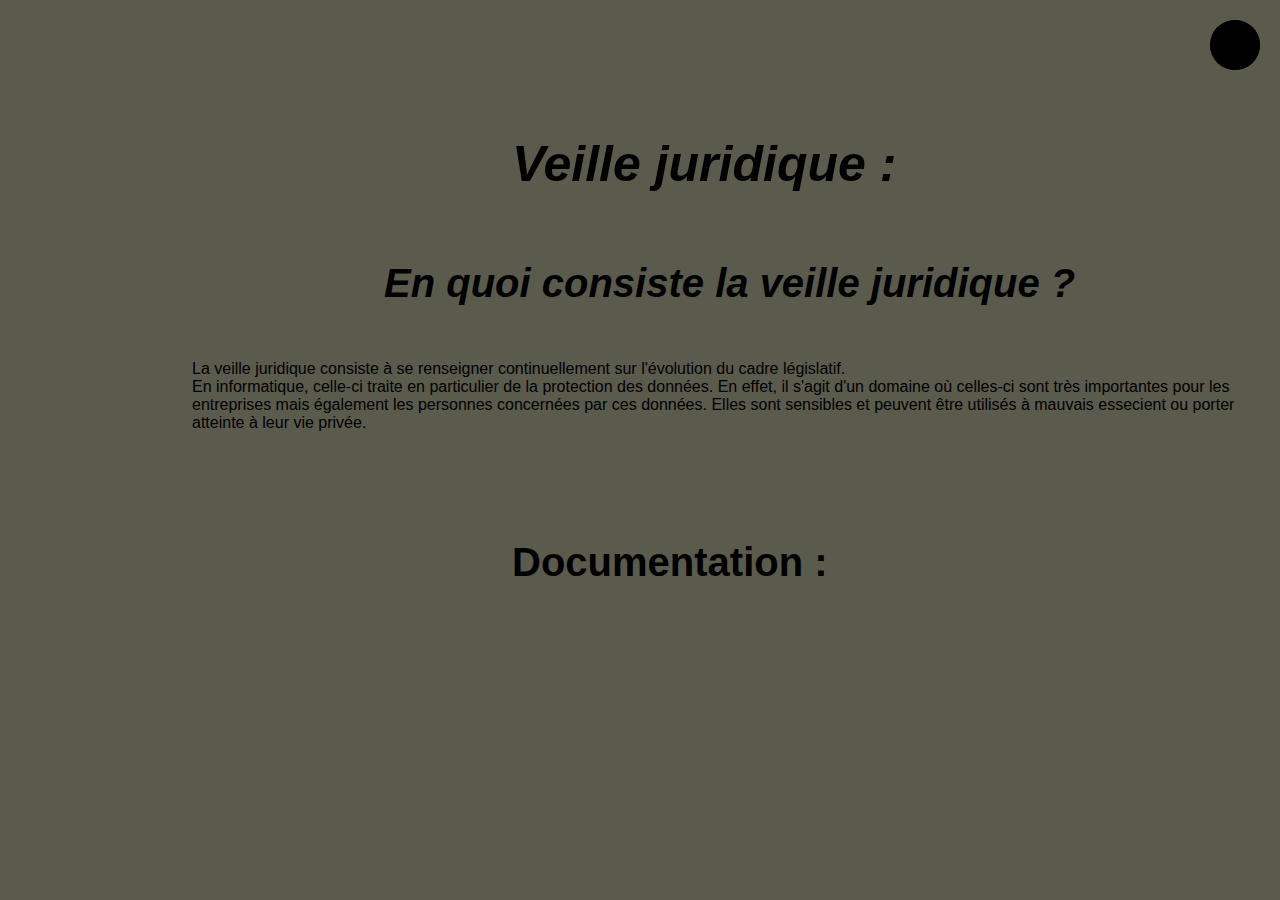
<file: juri.html>
<!DOCTYPE html>
<html lang="en">
<head>
    <meta charset="UTF-8">
    <meta http-equiv="X-UA-Compatible" content="IE=edge">
    <meta name="viewport" content="width=device-width, initial-scale=1.0">
    <title>Juri</title>
    <link rel="stylesheet" href="juri.css">
</head>



<body>
    

  <input type="checkbox" id="active">
    <label for="active" class="menu-btn"><i class="fas fa-bars"></i></label>
    <div class="gang">
      <ul>
<li><a href="./index.html">Accueil</a></li>
<li><a href="./BTS.html">BTS SIO</a></li>
<li><a href="./ecole.html">Ecole</a></li>
<li><a href="./entreprise.html">Entreprise</a></li>
<li><a href="./juri.html">Veille Juridique</a></li>
<li><a href="./tec.html">Veille Technologique</a></li>
<li> <a href="./profile.html"> profil</a></li>
</ul>
</div>


<h1>Veille juridique : </h1>
<h2> En quoi consiste la veille juridique ?</h2>
<p>La veille juridique consiste à se renseigner continuellement sur l'évolution du cadre législatif. 
  <br>
   En informatique, celle-ci traite en particulier de la protection des données. 
   En effet, il s'agit d'un domaine où celles-ci sont très importantes 
   pour les entreprises mais également les personnes concernées par ces données.
   Elles sont sensibles et peuvent être utilisés à mauvais essecient ou porter atteinte à leur vie privée.</p>
<h3>Documentation :</h3>
</body>
</html>
</file>
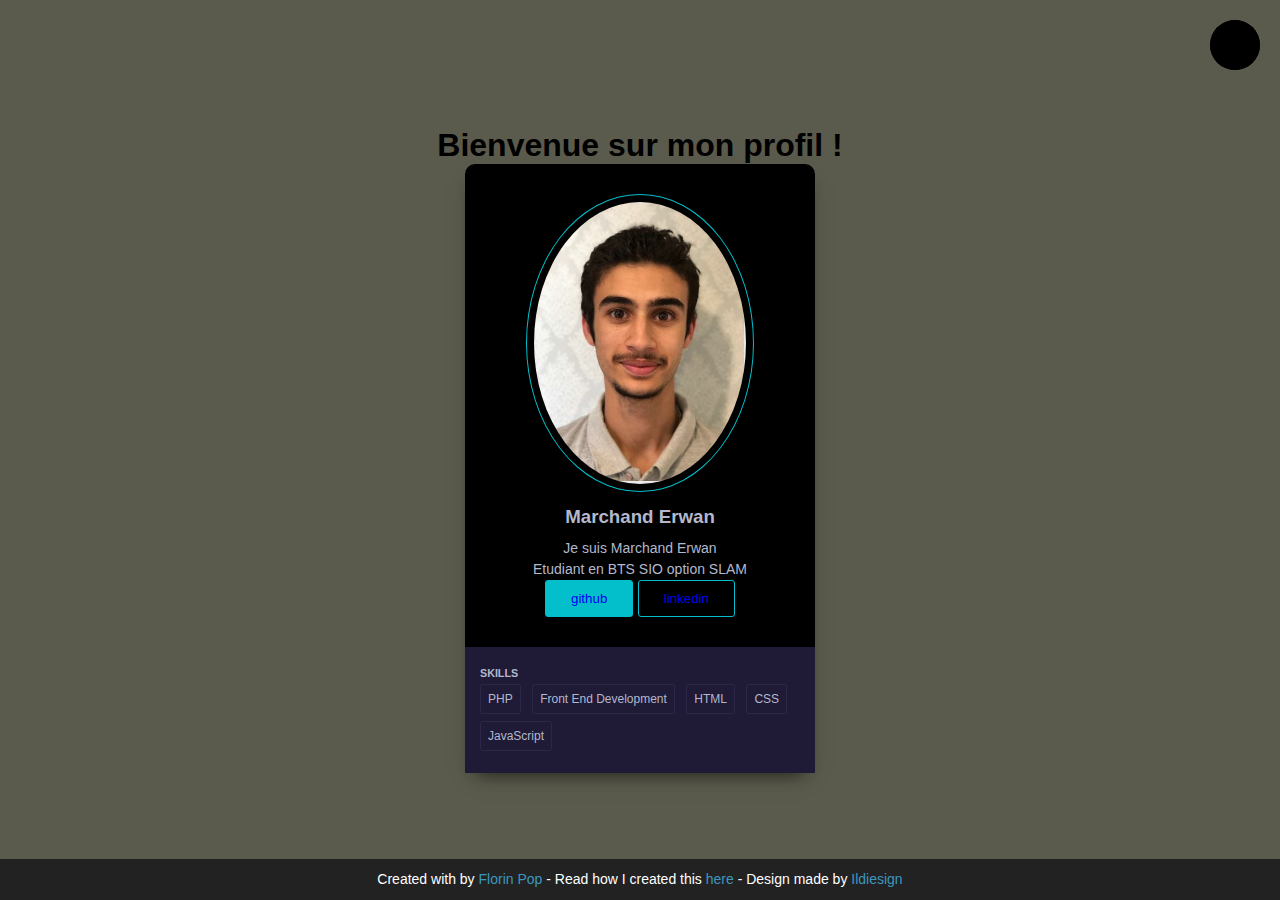
<file: profile.html>
<!DOCTYPE html>
<html lang="en">
<head>
    <meta charset="UTF-8">
    <meta http-equiv="X-UA-Compatible" content="IE=edge">
    <meta name="viewport" content="width=device-width, initial-scale=1.0">
    <title>profil</title>
    <link rel="stylesheet" href="profile.css">
</head>
<body>

    <input type="checkbox" id="active">
    <label for="active" class="menu-btn"><i class="fas fa-bars"></i></label>
    <div class="gang">
      <ul>
<li><a href="./index.html">Accueil</a></li>
<li><a href="./BTS.html">BTS SIO</a></li>
<li><a href="./ecole.html">Ecole</a></li>
<li><a href="./entreprise.html">Entreprise</a></li>
<li><a href="./juri.html">Veille Juridique</a></li>
<li><a href="./tec.html">Veille Technologique</a></li>
<li> <a href="./profile.html"></a> profil</li>
</ul>
</div>

<h1>Bienvenue sur mon profil !</h1>


<div class="card-container">
	
	<img class="round" src="./Photo de profil.png" alt="user" />
	<h3>Marchand Erwan</h3>
	
	<p>Je suis Marchand Erwan <br/> Etudiant en BTS SIO option SLAM</p>
	<div class="buttons">
		<button class="primary">
			<a href="https://github.com/Erwanipssi"> github</a>
		</button>
		<button class="primary ghost">
			<a href="https://www.linkedin.com/in/erwan-marchand-44b0b9254/">linkedin</a>
		</button>
	</div>
	<div class="skills">
		<h6>Skills</h6>
		<ul>
			<li>PHP</li>
			<li>Front End Development</li>
			<li>HTML</li>
			<li>CSS</li>
			<li>JavaScript</li>
			
		</ul>
	</div>
</div>

<footer>
	<p>
		Created with <i class="fa fa-heart"></i> by
		<a target="_blank" href="./Photo de profil.png">Florin Pop</a>
		- Read how I created this
		<a target="_blank" href="https://florin-pop.com/blog/2019/04/profile-card-design">here</a>
		- Design made by
		<a target="_blank" href="https://dribbble.com/shots/6276930-Profile-Card-UI-Design">Ildiesign</a>
	</p>
</footer>
    
</body>
</html>
</file>
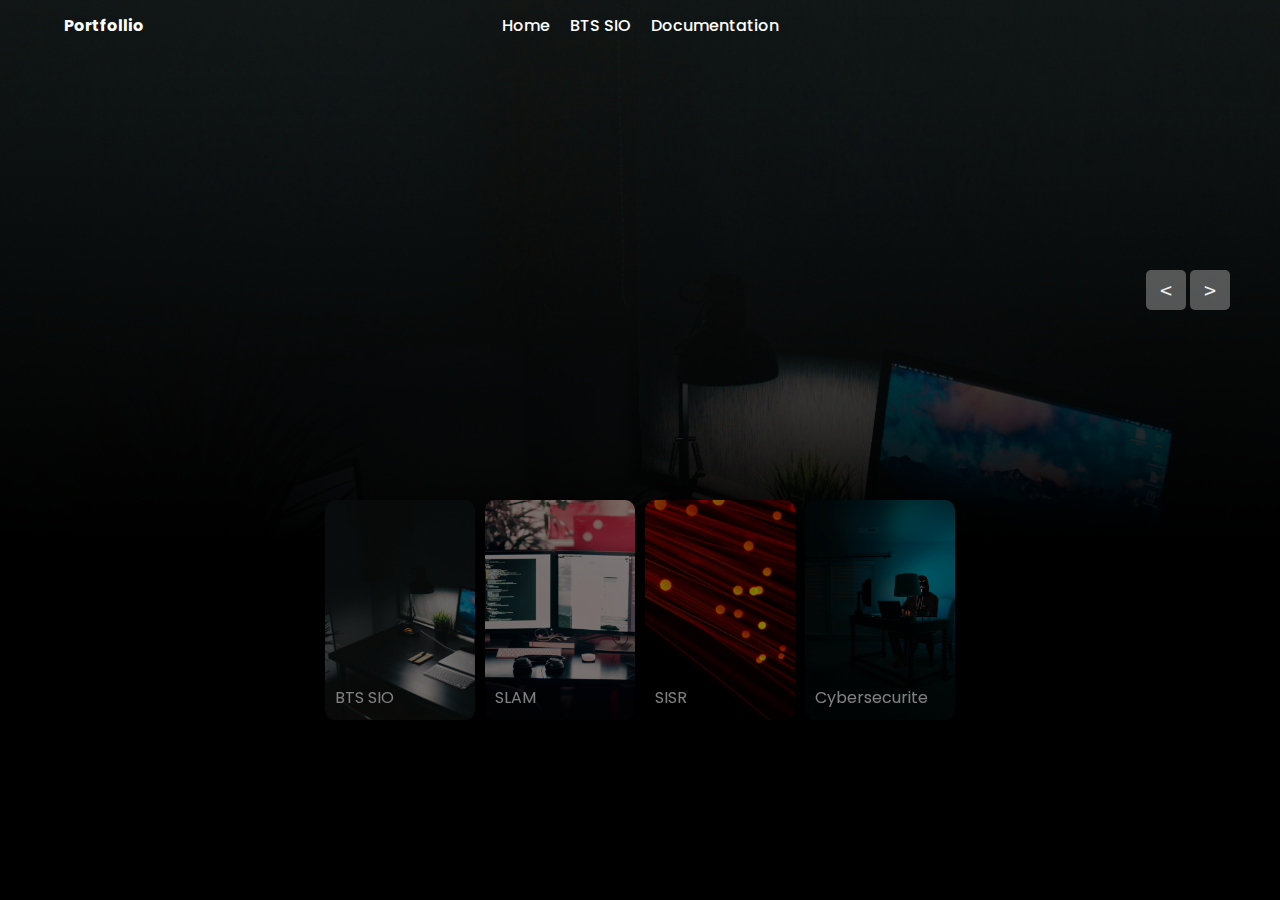
<file: projet.html>
<!DOCTYPE html>
<html lang="en">
<head>
    <meta charset="UTF-8">
    <meta name="viewport" content="width=device-width, initial-scale=1.0">
    <title>Documentation</title>
    <link rel="stylesheet" href="projets.css">
</head>


<body>

<header>
   <div class="logo">Portfollio</div> 
   <ul class="menu">
    <li> <a href="./index.html">Home</a></li>
    <li>BTS SIO</li>
    <li> <a href="./index.html">Documentation</a></li>
   </ul>
</header>

    <div class="slider">
<div class="list">
    <div class="item active">
        <img src="./btssio.jpg" alt="">
        <div class="content">
            <p>Marchand Erwan</p>
            <h2>BTS SIO </h2>
            <p style="z-index: 40;">
                Le BTS SIO - Brevet du Technicien Supérieur Services Informatiques aux Organisations - se prépare sur une période de deux ans et s'adresse aux personnes qui souhaitent devenir développeur ou s'orienter dans l'administration des systèmes et réseaux.
             </p>

        </div>
    </div>
    <div class="item">
        <img src="./developpementweb.jpg" alt="">
        <div class="content">
            <p> Erwan Marchand</p>
            <h2>SLAM</h2>
            <p>
                Le BTS SIO option SLAM (Solutions Logicielles et Applications Métiers) est formé à la mise en place de solutions informatiques au sein des entreprises et est capable de gérer un parc informatique complet. Avec l'option SLAM, l'étudiant est en charge du suivi du cycle de vie des applications, de l'analyse des besoins techniques à la maintenance des programmes.
             </p>
             <h3>DébouchéS SLAM</h3>
             <ul>
             <li>Développeur d'applications informatiques </li>
             <li>Développeur informatique </li>
             <li>Analyste d'applications ou d'études </li>
             <li>Chargé d'études informatiques </li>
             <li>Programmeur analyste</li>
            </ul>
        </div>
    </div>
    <div class="item">
        <img src="./sisr.jpg" alt="">
        <div class="content">
            <p>Erwan Marchand</p>
            <h2>SISR</h2>
            <p>
         Appelé, de par sa spécialité, SISR (Solutions d'infrastructure, systèmes et réseaux), ce BTS de deux ans vous amène à comprendre et à participer à la production ainsi qu' à la fourniture des services informatiques. Vous adaptez et assurez le fonctionnement optimal des réseaux et des systèmes d'exploitation des entreprises.
             </p>
             <H3 class="sir">Debouchés SISR</H3>
             <ul class="sri">
             <li>Technicien de production</li>
             <li>Technicien d'infrastructure</li>
             <li>Technicien réseau et télécoms</li>
             <li>Technicien systèmes et réseaux</li>
             <li>Administrateur systèmes et réseaux</li>
           </ul>
        </div>
    </div>
    <div class="item">
        <img src="./cybersecurite.jpg" alt="">
        <div class="content">
            <p>Erwan Marchand</p>
            <h2>Cybersecurite</h2>
            <p>
             Pour répondre au besoin actuel du domaine informatique.
                 les entreprises souhaitent développer la cybersécurité.Le BTS SIO s'est réformé
                  et est maintenant plus axé sur la sécurité. 
                  Les deux sections apprennent donc à sécuriser leurs codes pour les SLAM et l'Infrastructure réseau pour les SISR.
             </p>
             
        </div>
    </div>
   
    </div>
<div class="arrows">
    <button id="prev"><</button>
    <button id="next">></button>
</div>

</div>
</div>


<div class="thumbnail">
    
    <div class="item active">
        <img src="./btssio.jpg">
        <div class="content">
            BTS SIO
        </div>
    </div>

    <div class="item">
        <img src="./developpementweb.jpg">
        <div class="content">
         SLAM
        </div>
    </div>

    <div class="item">
        <img src="./sisr.jpg" >
        <div class="content">
            SISR
        </div>
    </div>

    <div class="item">
        <img src="./cybersecurite.jpg" >
        <div class="content">
            Cybersecurite
        </div>
    </div>


    </div>




<script src="projet.js"></script>
</body>
</html>
</file>
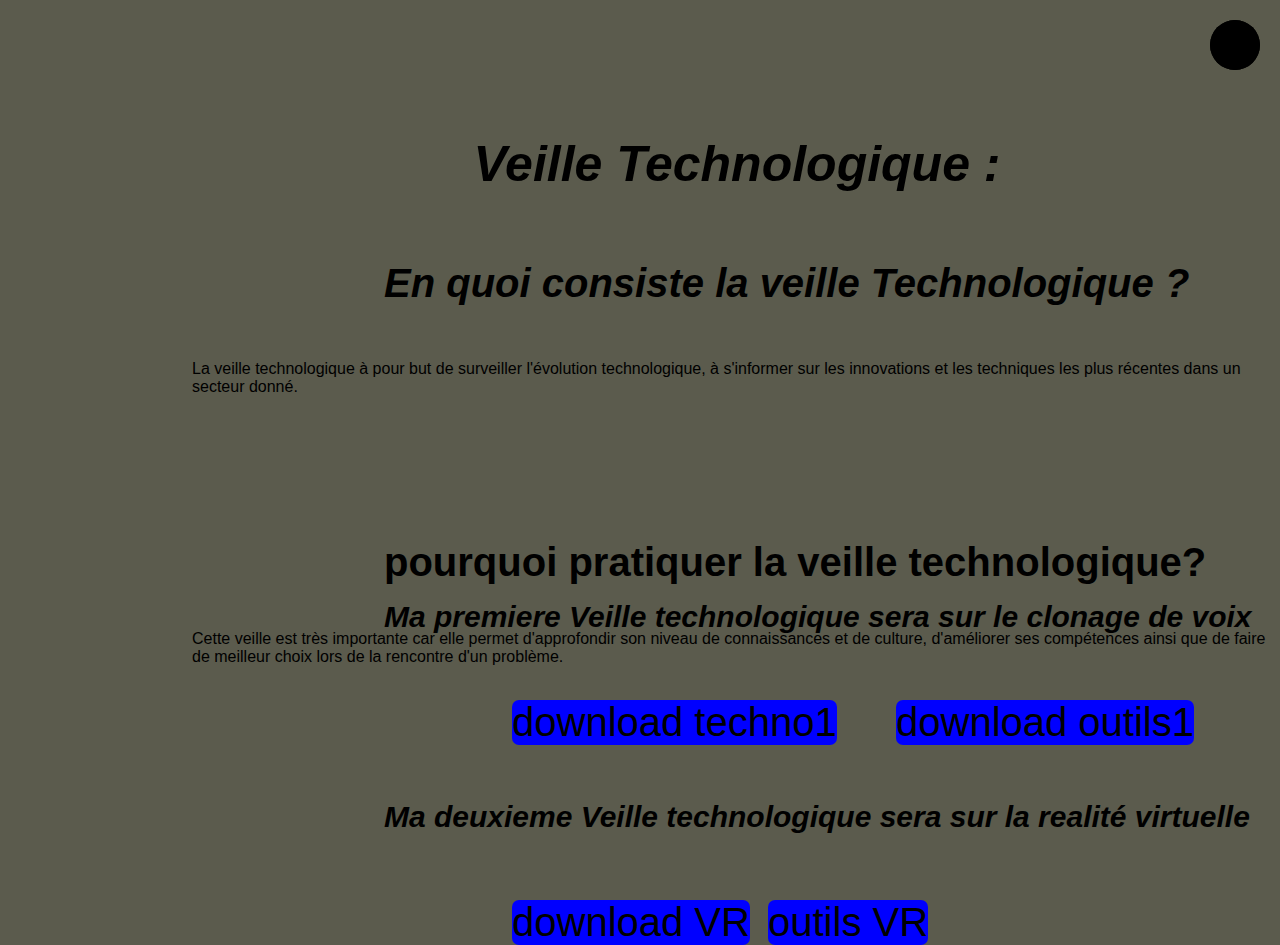
<file: tec.html>
<!DOCTYPE html>
<html lang="en">
<head>
    <meta charset="UTF-8">
    <meta http-equiv="X-UA-Compatible" content="IE=edge">
    <meta name="viewport" content="width=device-width, initial-scale=1.0">
    <title>Veille Tec</title>
    <link rel="stylesheet" href="./tec.css">
</head>

<body>
    


  <input type="checkbox" id="active">
    <label for="active" class="menu-btn"><i class="fas fa-bars"></i></label>
    <div class="gang">
      <ul>
        <li><a href="./index.html">Accueil</a></li>
        <li> <a href="./profile.html"> profil</a></li>
        <li><a href="./BTS.html">BTS SIO</a></li>
        <li><a href="./ecole.html">Ecole</a></li>
        <li><a href="./entreprise.html">Entreprise</a></li>
        <li><a href="./tec.html">Veille Technologique</a></li>
       
        </ul>
</div>
</body>


<h1>Veille Technologique : </h1>
<h2> En quoi consiste la veille Technologique ?</h2>
<p>La veille technologique à pour but de surveiller l'évolution technologique, à s'informer sur les innovations et les techniques les plus récentes dans un secteur donné.

  </p>
<h3>pourquoi pratiquer la veille technologique? </h3>
<p class="techno"> Cette veille est très importante car elle permet d'approfondir son niveau de connaissances et de culture, d'améliorer ses compétences ainsi que de faire de meilleur choix lors de la rencontre d'un problème.

</p>
<a  class="out" href="./prof/outils techno1.pdf" target="_blank" download="outils1.pdf"> download outils1</a>
<div class="v1">
<h1 class="Veille1"> Ma premiere Veille technologique sera sur le clonage de voix</h1>
<a href="./prof/Veille Techno 1.pdf" target="_blank" download="veille1.pdf"> download techno1</a>


</div>
<div class="v2">
  <h1 class="Veille2"> Ma deuxieme Veille technologique sera sur la realité virtuelle</h1>
  <a href="./prof/veille juridique 2.pdf" target="_blank" download="veille2.pdf"> download VR</a>
  
  </div>
  <a class="out2" href="./prof/outils2.pdf" target="_blank" download="outils2.pdf"> outils VR</a>

</html>
</file>
<file: juri.css>
*{
    margin: 0;
    padding: 0;
    box-sizing: border-box;
    font-family: 'Lato', sans-serif;
    font-family: 'Oswald', sans-serif;
  }
  .gang {
    position: fixed;
    top: 0;
    left: 0;
    height: 100%;
    width: 100%;
    background: linear-gradient(-135deg, #c850c0, #4158d0);
    /* background: linear-gradient(375deg, #1cc7d0, #2ede98); */
   /* background: linear-gradient(-45deg, #e3eefe 0%, #efddfb 100%);*/
    /* clip-path: circle(25px at calc(0% + 45px) 45px); */
    background: #000;
    clip-path: circle(25px at calc(100% - 45px) 45px);
    transition: all 0.3s ease-in-out;
  }
  #active:checked ~ .gang{
    clip-path: circle(75%);
  }
  .menu-btn{
    position: absolute;
    z-index: 2;
    right: 20px;
    /* left: 20px; */
    top: 20px;
    height: 50px;
    width: 50px;
    text-align: center;
    line-height: 50px;
    border-radius: 50%;
    font-size: 20px;
    color: #fff;
    cursor: pointer;
    background: linear-gradient(-135deg, #c850c0, #4158d0);
     background: linear-gradient(375deg, #1cc7d0, #2ede98); 
    background: linear-gradient(-45deg, #e3eefe 0%, #efddfb 100%); 
    background: #000;
    transition: all 0.3s ease-in-out;
  }
  #active:checked ~ .menu-btn{
    color: #fff;
  }
  #active:checked ~ .menu-btn i:before{
    content: "\f00d";
  }
  .gang ul{
    position: absolute;
    top: 50%;
    left: 50%;
    transform: translate(-50%, -50%);
    list-style: none;
    text-align: center;
  }
  .gang ul li{
    margin: 15px 0;
  }
  .gang ul li a{
    color: none;
    text-decoration: none;
    font-size: 30px;
    font-weight: 500;
    padding: 5px 30px;
    color: #fff;
    border-radius: 50px;
    background: #000;
    position: relative;
    line-height: 50px;
    transition: all 0.3s ease;
  }
  .gang ul li a:after{
    position: absolute;
    content: "";
    background: #fff;
     background: linear-gradient(#14ffe9, #ffeb3b, #ff00e0);
    /*background: linear-gradient(375deg, #1cc7d0, #2ede98);*/
    width: 104%;
    height: 110%;
    left: -2%;
    top: -5%; /* if the font is 'Oswald'*/
    border-radius: 50px;
    transform: scaleY(0);
    z-index: -1;
    animation: rotate 1.5s linear infinite;
    transition: transform 0.3s ease;
  }
  .gang ul li a:hover:after{
    transform: scaleY(1);
  }
  .gang ul li a:hover{
    color: #fff;
  }
  input[type="checkbox"]{
    display: none;
  }
  body {
    background:rgb(91, 91, 77);
  }
  h1 {
    position: absolute;
    top: 15%;
    color: #000;
    font-style: oblique;
    left: 40%;
    font-size: 50px;
    z-index: -1;
  }
  h2 {
    position: absolute;
    top: 29%;
    color: #000;
    font-style: oblique;
    left: 30%;
    font-size: 40px;
    z-index: -1;
  }
  p {
    position: absolute;
    top: 40%;
    font-style: inherit;
    left: 15%;
    z-index: -1;
  }
  h3 {
    position: absolute;
    top: 60%;
    left: 40%;
    font-size: 40px;
    z-index: -1;
  }
</file>
<file: profile.css>
*{
    margin: 0;
    padding: 0;
    box-sizing: border-box;
    font-family: 'Lato', sans-serif;
    font-family: 'Oswald', sans-serif;
  }
  .gang {
    position: fixed;
    top: 0;
    left: 0;
    height: 100%;
    width: 100%;
    background: linear-gradient(-135deg, #c850c0, #4158d0);
    /* background: linear-gradient(375deg, #1cc7d0, #2ede98); */
   /* background: linear-gradient(-45deg, #e3eefe 0%, #efddfb 100%);*/
    /* clip-path: circle(25px at calc(0% + 45px) 45px); */
    background: #000;
    clip-path: circle(25px at calc(100% - 45px) 45px);
    transition: all 0.3s ease-in-out;
  }
  #active:checked ~ .gang{
    clip-path: circle(75%);
  }
  .menu-btn{
    position: absolute;
    z-index: 2;
    right: 20px;
    /* left: 20px; */
    top: 20px;
    height: 50px;
    width: 50px;
    text-align: center;
    line-height: 50px;
    border-radius: 50%;
    font-size: 20px;
    color: #fff;
    cursor: pointer;
    background: linear-gradient(-135deg, #c850c0, #4158d0);
     background: linear-gradient(375deg, #1cc7d0, #2ede98); 
    background: linear-gradient(-45deg, #e3eefe 0%, #efddfb 100%); 
    background: #000;
    transition: all 0.3s ease-in-out;
  }
  #active:checked ~ .menu-btn{
    color: #fff;
  }
  #active:checked ~ .menu-btn i:before{
    content: "\f00d";
  }
  .gang ul{
    position: absolute;
    top: 50%;
    left: 50%;
    transform: translate(-50%, -50%);
    list-style: none;
    text-align: center;
  }
  .gang ul li{
    margin: 15px 0;
  }
  .gang ul li a{
    color: none;
    text-decoration: none;
    font-size: 30px;
    font-weight: 500;
    padding: 5px 30px;
    color: #fff;
    border-radius: 50px;
    background: #000;
    position: relative;
    line-height: 50px;
    transition: all 0.3s ease;
  }
  .gang ul li a:after{
    position: absolute;
    content: "";
    background: #fff;
     background: linear-gradient(#14ffe9, #ffeb3b, #ff00e0);
    /*background: linear-gradient(375deg, #1cc7d0, #2ede98);*/
    width: 104%;
    height: 110%;
    left: -2%;
    top: -5%; /* if the font is 'Oswald'*/
    border-radius: 50px;
    transform: scaleY(0);
    z-index: -1;
    animation: rotate 1.5s linear infinite;
    transition: transform 0.3s ease;
  }
  .gang ul li a:hover:after{
    transform: scaleY(1);
  }
  .gang ul li a:hover{
    color: #fff;
  }
  input[type="checkbox"]{
    display: none;
  }
  body {
    background-color: #856282;
  }

  @import url('https://fonts.googleapis.com/css?family=Montserrat');

* {
	box-sizing: border-box;
}

body {
    background:rgb(91, 91, 77);
	font-family: Montserrat, sans-serif;
	
	display: flex;
	align-items: center;
	justify-content: center;
	flex-direction: column;

	min-height: 100vh;
	margin: 0;
}

h3 {
	margin: 10px 0;
}

h6 {
	margin: 5px 0;
	text-transform: uppercase;
}

p {
	font-size: 14px;
	line-height: 21px;
}

.card-container {
	background-color: #000000;
	border-radius: 5px;
	box-shadow: 0px 10px 20px -10px rgba(0,0,0,0.75);
	color: #B3B8CD;
	padding-top: 30px;
	position: relative;
	width: 350px;
	max-width: 100%;
	text-align: center;
    border-radius: 10px;
    z-index: -1;
}

.primary a {
    text-decoration: none;
}
.primary ghost a {
    text-decoration: none;
}
.card-container .round {
	border: 1px solid #03BFCB;
	border-radius: 50%;
	padding: 7px;
}

button.primary {
	background-color: #03BFCB;
	border: 1px solid #03BFCB;
	border-radius: 3px;
	color: #231E39;
	font-family: Montserrat, sans-serif;
	font-weight: 500;
	padding: 10px 25px;
}

button.primary.ghost {
	background-color: transparent;
	color: #02899C;
}

.skills {
	background-color: #1F1A36;
	text-align: left;
	padding: 15px;
	margin-top: 30px;
}

.skills ul {
	list-style-type: none;
	margin: 0;
	padding: 0;
}

.skills ul li {
	border: 1px solid #2D2747;
	border-radius: 2px;
	display: inline-block;
	font-size: 12px;
	margin: 0 7px 7px 0;
	padding: 7px;
}

footer {
    background-color: #222;
    color: #fff;
    font-size: 14px;
    bottom: 0;
    position: fixed;
    left: 0;
    right: 0;
    text-align: center;
    z-index: 999;
   


}

footer p {
    margin: 10px 0;
}

footer i {
    color: red;
}

footer a {
    color: #3c97bf;
    text-decoration: none;
}
</file>
<file: projets.css>
@import url('https://fonts.googleapis.com/css2?family=Poppins:ital,wght@0,100;0,200;0,300;0,400;0,500;0,600;0,700;0,800;0,900;1,100;1,200;1,300;1,400;1,500;1,600;1,700;1,800;1,900&display=swap');

body {
    font-family: Poppins;
    margin: 0;
    background-color: black;
    color: white;
}

header {
    width: 1200px;
    max-width: 90%;
    margin: auto;
    display: grid;
    grid-template-columns: 50px 1fr 50px;
    grid-template-rows: 50px;
    justify-content: center;
    align-items: center;
    position: relative;
    z-index: 100;
}

header .logo {
    font-weight: bold;

}

header .menu {
    padding: 0;
    margin: 0;
    list-style: none;
    display: flex;
    justify-content: center;
    gap: 20px;
    font-weight: 500;
}

.slider {
    height: 100vh;
    margin-top: -50px;
    width: 100%;
    position: relative;
}

.slider .list .item {
    position: absolute;
    inset: 0 0 0 0;
    overflow: hidden;
    opacity: 0;
    transition: .5s;
}
.slider .list .item img {
    width: 100%;
    height: 100%;
    object-fit: cover;
  
}

.slider .list .item::after{
    content: '';
    width: 100%;
    height: 100%;
    position: absolute;
    left: 0;
    bottom: 0;
    background-image: linear-gradient(to top,rgb(0, 0, 0) 40%, transparent
    );
}
.slider .list .item .content {
    position: absolute;
    left: 10%;
    top: 20%;
    width: 500px;
    max-width: 80%;
    z-index: 1;
}

.slider .list .item .content p:nth-child(1){
    text-transform: uppercase;
    letter-spacing: 10px;
}

.slider .list .item .content h2 {
    font-size:100px ;
    margin: 0;
}

.slider .list .item.active {
    opacity: 1;
    z-index: 10;
}

@keyframes showContent {
    to {
        transform: translateY(0);
        filter: blur(0);
        opacity: 1;
    }
}

.slider .list .item.active p:nth-child(1),
.slider .list .item.active h2,
.slider .list .item.active p:nth-child(3){
    transform: translateY(30px);
    filter:  blur (20px);
    opacity: 0;
    animation: showContent .5s .7s ease-in-out 1 forwards;
}

Islider .list .item.active h2 {
    animation-delay: 1s;
}

.slider .list .item.active p:nth-child(3){
    animation-duration: 1.3s;
}

.arrows {
    position:absolute;
    top: 30%; 
    right: 50px;
    z-index:100 ;
}

.arrows button {
    background-color: #eee5;
    border: none;
    font-family: monospace;
    width: 40px;
    height: 40px;
    border-radius: 5px;
    font-size: x-large;
    color: #eee;
    transition: .5s;
    cursor: pointer;
}

.arrows button:hover{
    background-color: #eee;
    color: black;
}

.thumbnail{
    position: absolute;
    top: 500px;
    z-index: 11;
    display: flex;
    gap: 10px;
    width: 100%;
    height: 250px;
    padding: 0 50px ;
    box-sizing: border-box;
    overflow: auto;
    justify-content: center;
    cursor: pointer;
}


.thumbnail .item:hover {
    transform: scale(1.1); /* Augmente la taille de l'élément au survol */
    transition: transform 0.5s ease; /* Ajoute une transition pour une animation fluide */
    border-radius: 10px;
}


.thumbnail::-webkit-scrollbar{
    width: 0;
}

.thumbnail .item {
    width: 150px;
    height: 220px;
    filter: brightness(.5);
    transition: .5s;
    flex-shrink: 0;
}

.thumbnail .item img {
    width: 100%;
    height: 100%;
    object-fit: cover;
    border-radius: 10px;
}

.thumbnal .item.active{
    filter: brightness(1.5);
}

.thumbnail .item .content {
    position: absolute;
    inset: auto 10px 10px 10px;
}

@media screen and (max-width: 678px) {
    .thumbnail {
        justify-content: start;
    }
    .slider .list .item .content h2 {
        font-size: 60px;

    }
    .arrows {
        top: 10%;
    }
}

.slider .item .content h3 {
    position: absolute;
    top: 10%;
    left: 130%;
}
.slider .item .content ul {
    position: relative;
    margin-top: -40%;
    left: 130%;
}

a {
    text-decoration: none;
    color: white;
}
</file>
<file: tec.css>
*{
    margin: 0;
    padding: 0;
    box-sizing: border-box;
    font-family: 'Lato', sans-serif;
    font-family: 'Oswald', sans-serif;
  }
  .gang {
    position: fixed;
    top: 0;
    left: 0;
    height: 100%;
    width: 100%;
    background: linear-gradient(-135deg, #c850c0, #4158d0);
    /* background: linear-gradient(375deg, #1cc7d0, #2ede98); */
   /* background: linear-gradient(-45deg, #e3eefe 0%, #efddfb 100%);*/
    /* clip-path: circle(25px at calc(0% + 45px) 45px); */
    background: #000;
    clip-path: circle(25px at calc(100% - 45px) 45px);
    transition: all 0.3s ease-in-out;
  }
  #active:checked ~ .gang{
    clip-path: circle(75%);
  }
  .menu-btn{
    position: absolute;
    z-index: 2;
    right: 20px;
    /* left: 20px; */
    top: 20px;
    height: 50px;
    width: 50px;
    text-align: center;
    line-height: 50px;
    border-radius: 50%;
    font-size: 20px;
    color: #fff;
    cursor: pointer;
    background: linear-gradient(-135deg, #c850c0, #4158d0);
     background: linear-gradient(375deg, #1cc7d0, #2ede98); 
    background: linear-gradient(-45deg, #e3eefe 0%, #efddfb 100%); 
    background: #000;
    transition: all 0.3s ease-in-out;
  }
  #active:checked ~ .menu-btn{
    color: #fff;
  }
  #active:checked ~ .menu-btn i:before{
    content: "\f00d";
  }
  .gang ul{
    position: absolute;
    top: 50%;
    left: 50%;
    transform: translate(-50%, -50%);
    list-style: none;
    text-align: center;
  }
  .gang ul li{
    margin: 15px 0;
  }
  .gang ul li a{
    color: none;
    text-decoration: none;
    font-size: 30px;
    font-weight: 500;
    padding: 5px 30px;
    color: #fff;
    border-radius: 50px;
    background: #000;
    position: relative;
    line-height: 50px;
    transition: all 0.3s ease;
  }
  .gang ul li a:after{
    position: absolute;
    content: "";
    background: #fff;
     background: linear-gradient(#14ffe9, #ffeb3b, #ff00e0);
    /*background: linear-gradient(375deg, #1cc7d0, #2ede98);*/
    width: 104%;
    height: 110%;
    left: -2%;
    top: -5%; /* if the font is 'Oswald'*/
    border-radius: 50px;
    transform: scaleY(0);
    z-index: -1;
    animation: rotate 1.5s linear infinite;
    transition: transform 0.3s ease;
  }
  .gang ul li a:hover:after{
    transform: scaleY(1);
  }
  .gang ul li a:hover{
    color: #fff;
  }
  input[type="checkbox"]{
    display: none;
  }

  h1 {
    position: absolute;
    top: 15%;
    color: #000;
    font-style: oblique;
    left: 37%;
    font-size: 50px;
    z-index: -1;
  }
  h2 {
    position: absolute;
    top: 29%;
    color: #000;
    font-style: oblique;
    left: 30%;
    font-size: 40px;
    z-index: -1;
  }
  p {
    position: absolute;
    top: 40%;
    font-style: inherit;
    left: 15%;
    z-index: -1;
  }
  h3 {
    position: absolute;
    top: 60%;
    left: 30%;
    font-size: 40px;
    z-index: -1;
  }
  
  .techno {
    position: absolute;
    top: 70% ;
  }
  body {
    background:rgb(91, 91, 77);
  }

  .v1 h1 {
    position: absolute;
    top: 600px;
    left: 30%;
   font-size: 30px;
  }
  .v1 a {
    position: absolute;
    top: 700px;
    left: 40%;
    font-size: 40px;
    background-color: blue;
    border-radius: 7px;
    color: black;
    text-decoration: none;
    z-index: -3;
  }
.out  {
  position: absolute;
  top: 700px;
  left: 70%;
  font-size: 40px;
  background-color: blue;
  border-radius: 7px;
  color: black;
  text-decoration: none;
  z-index: -3;

}
  .v2 h1 {
    position: absolute;
    top: 800px;
    left: 30%;
   font-size: 30px;
  }
  .v2 a {
    position: absolute;
    top: 900px;
    left: 40%;
    font-size: 40px;
    background-color: blue;
    border-radius: 7px;
    color: black;
    text-decoration: none;
    z-index: -3;
  }
  .out2 {
    position: absolute;
    top: 900px;
    left: 60%;
    font-size: 40px;
    background-color: blue;
    border-radius: 7px;
    color: black;
    text-decoration: none;
    z-index: -3;
  }
</file>
